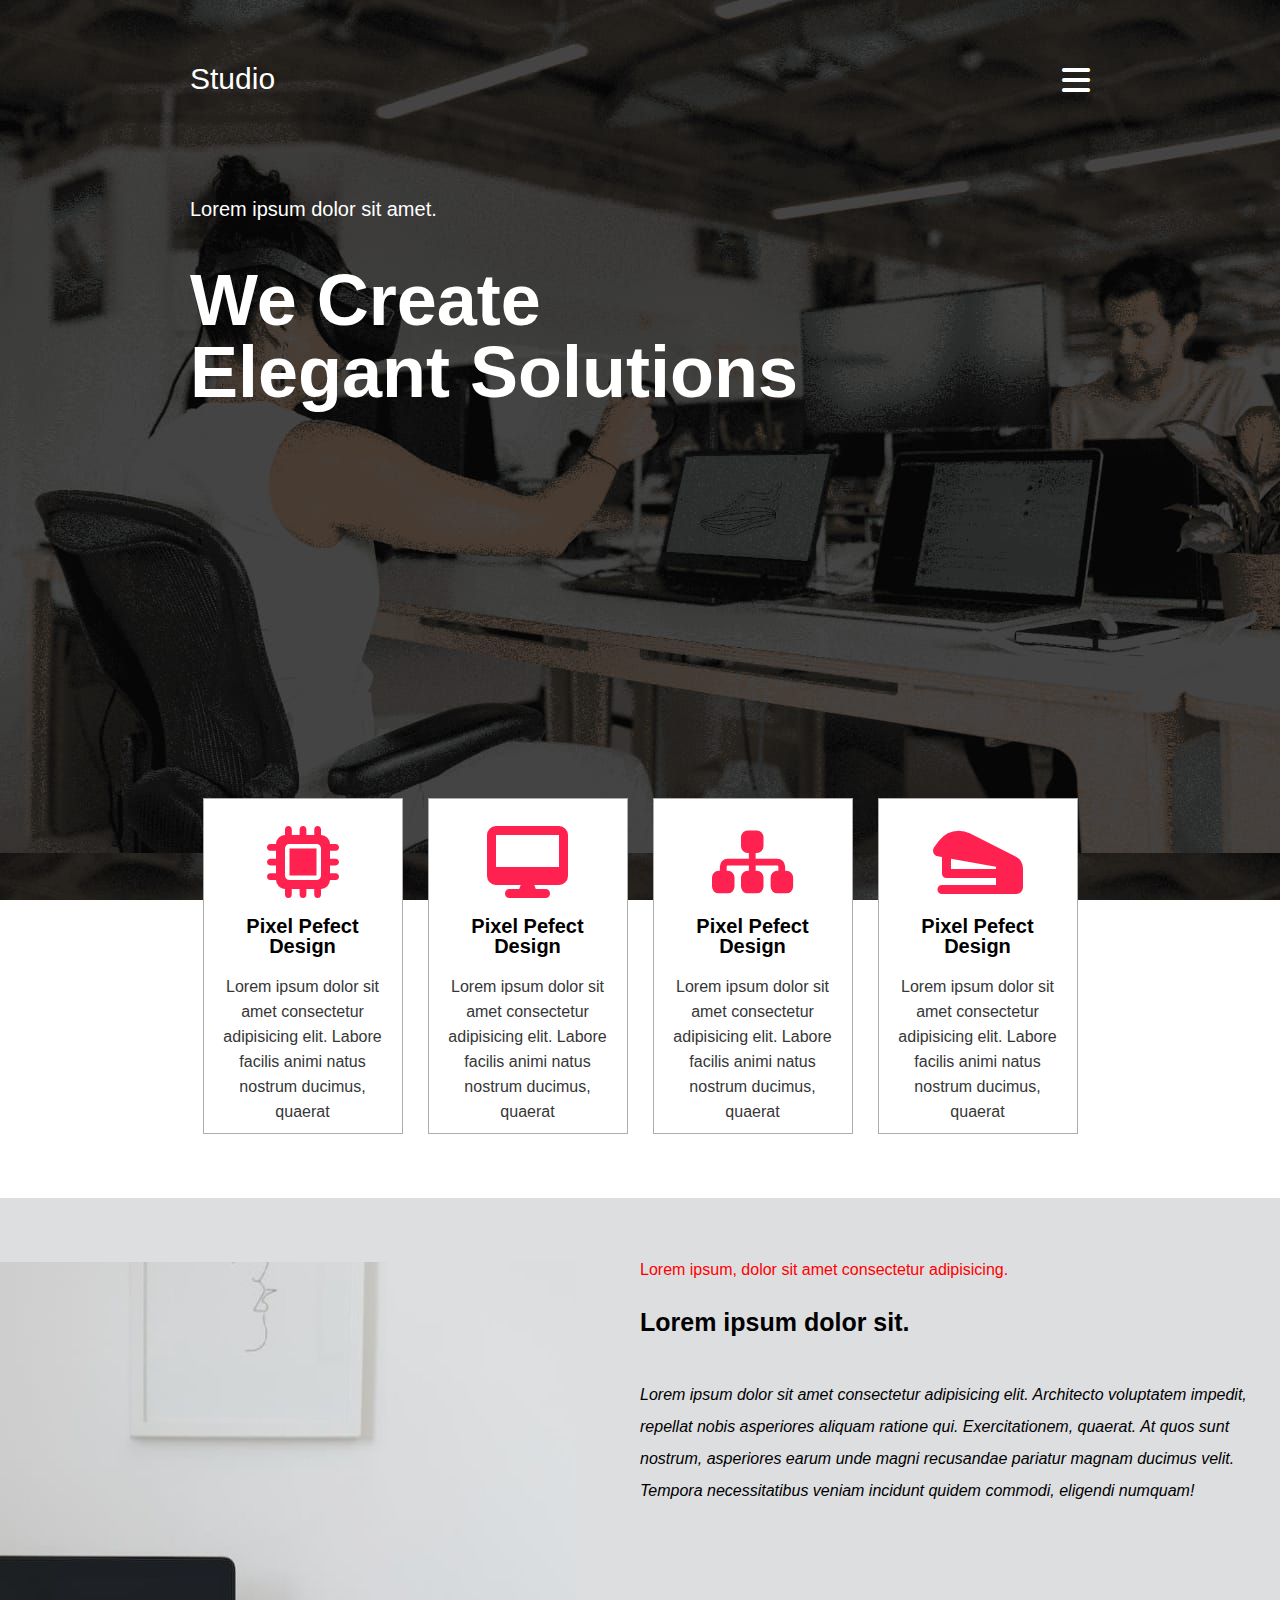
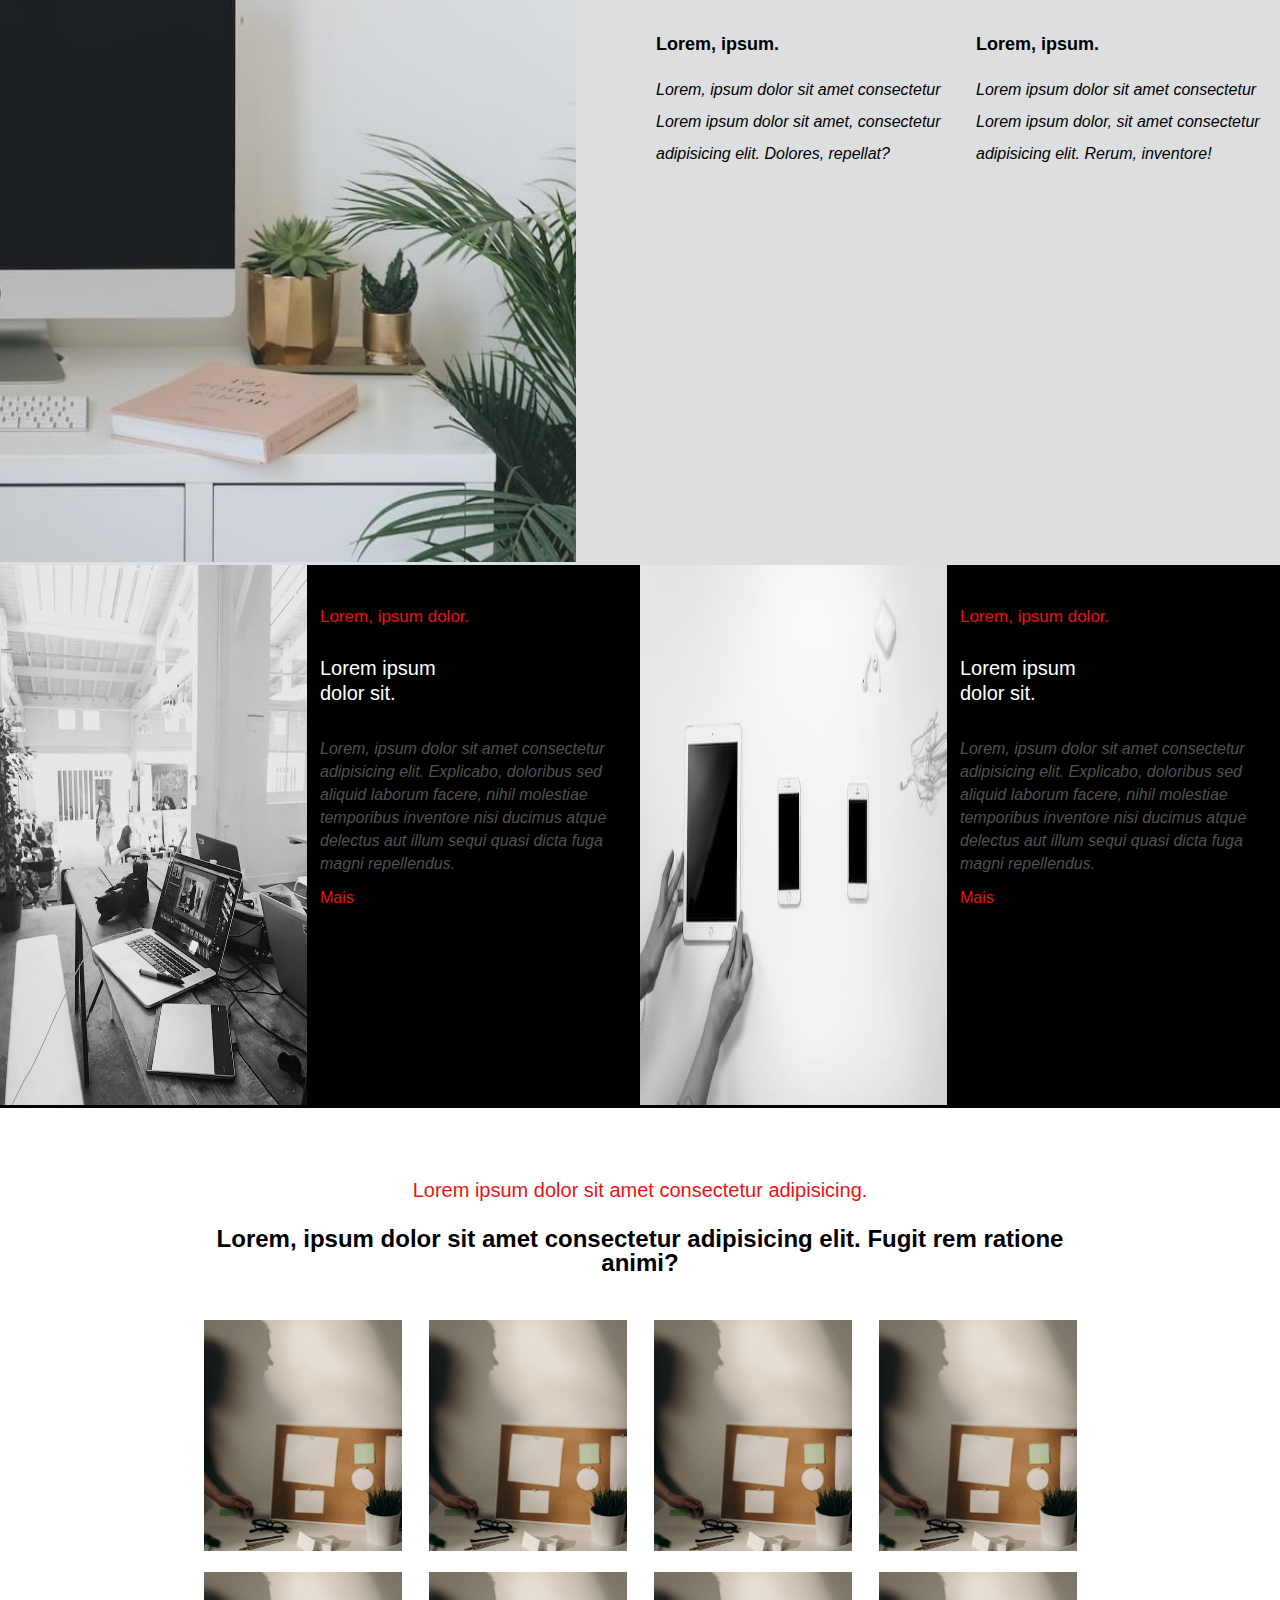
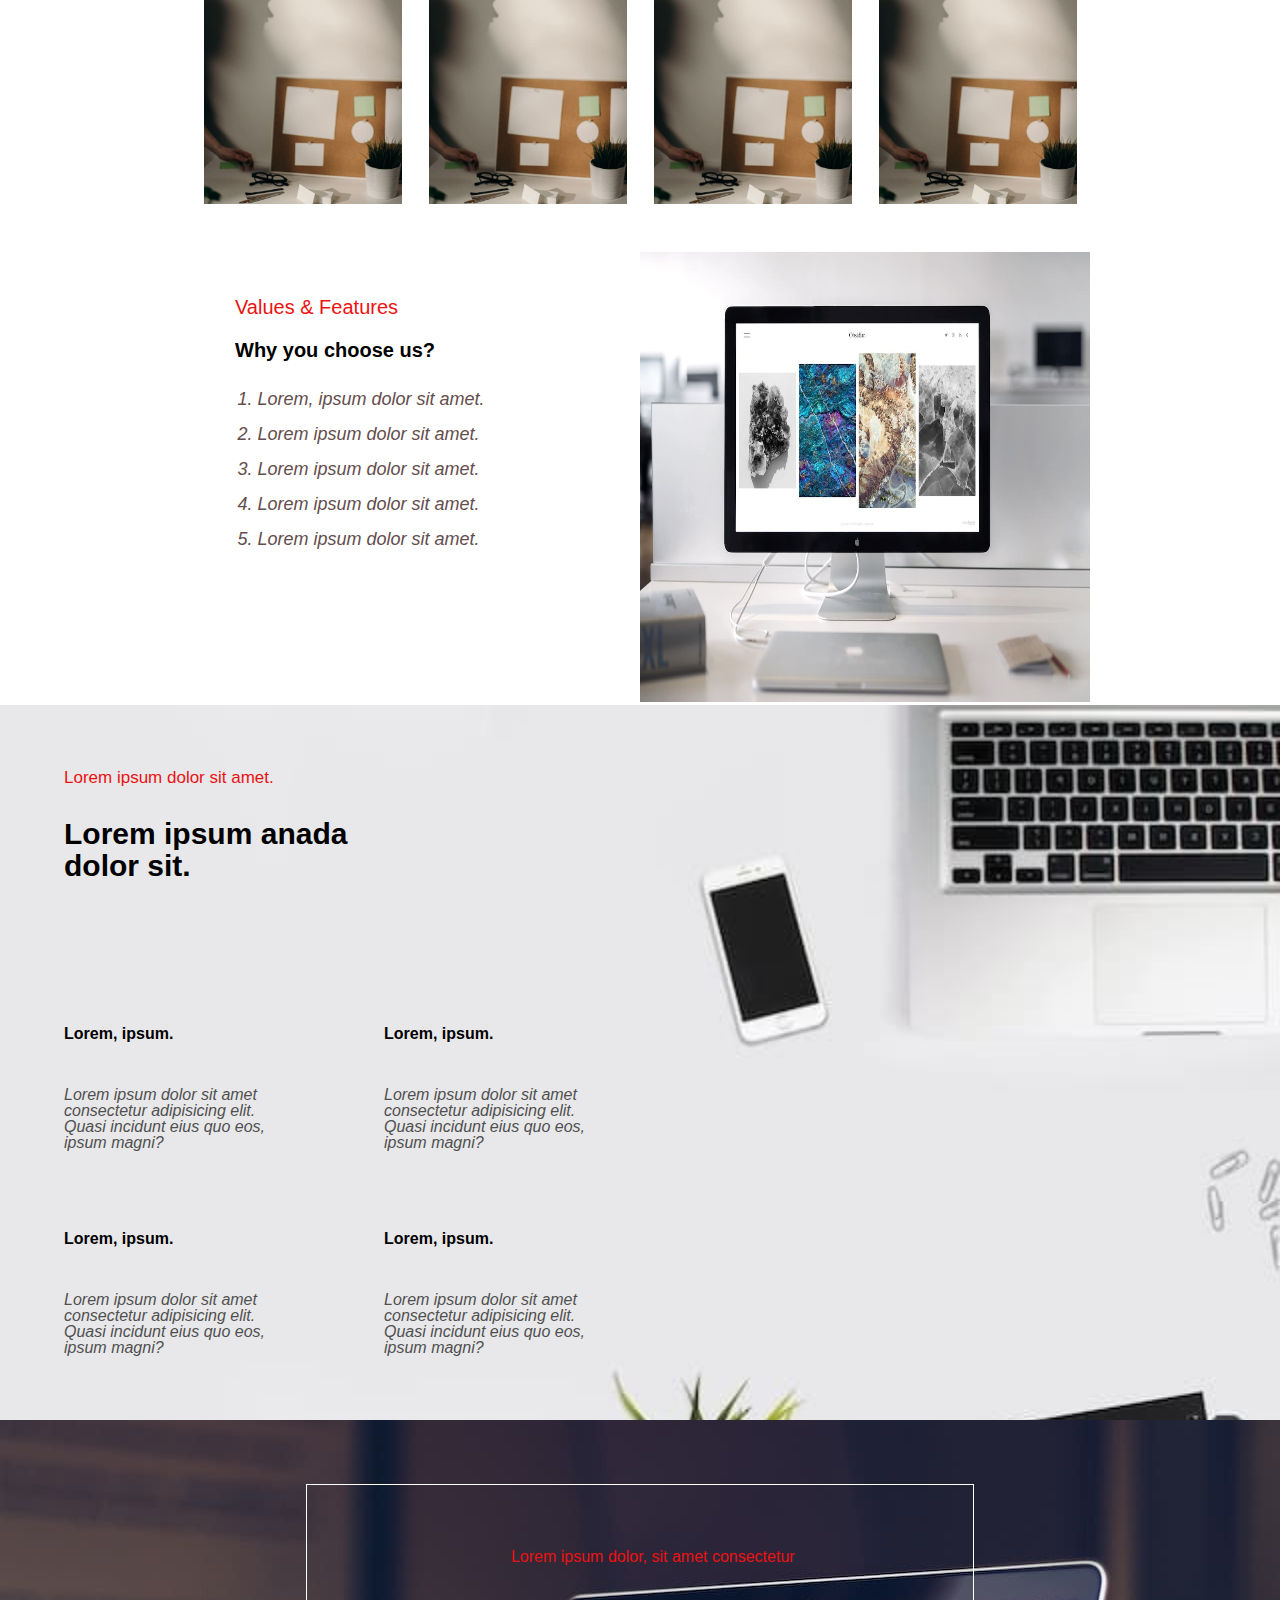
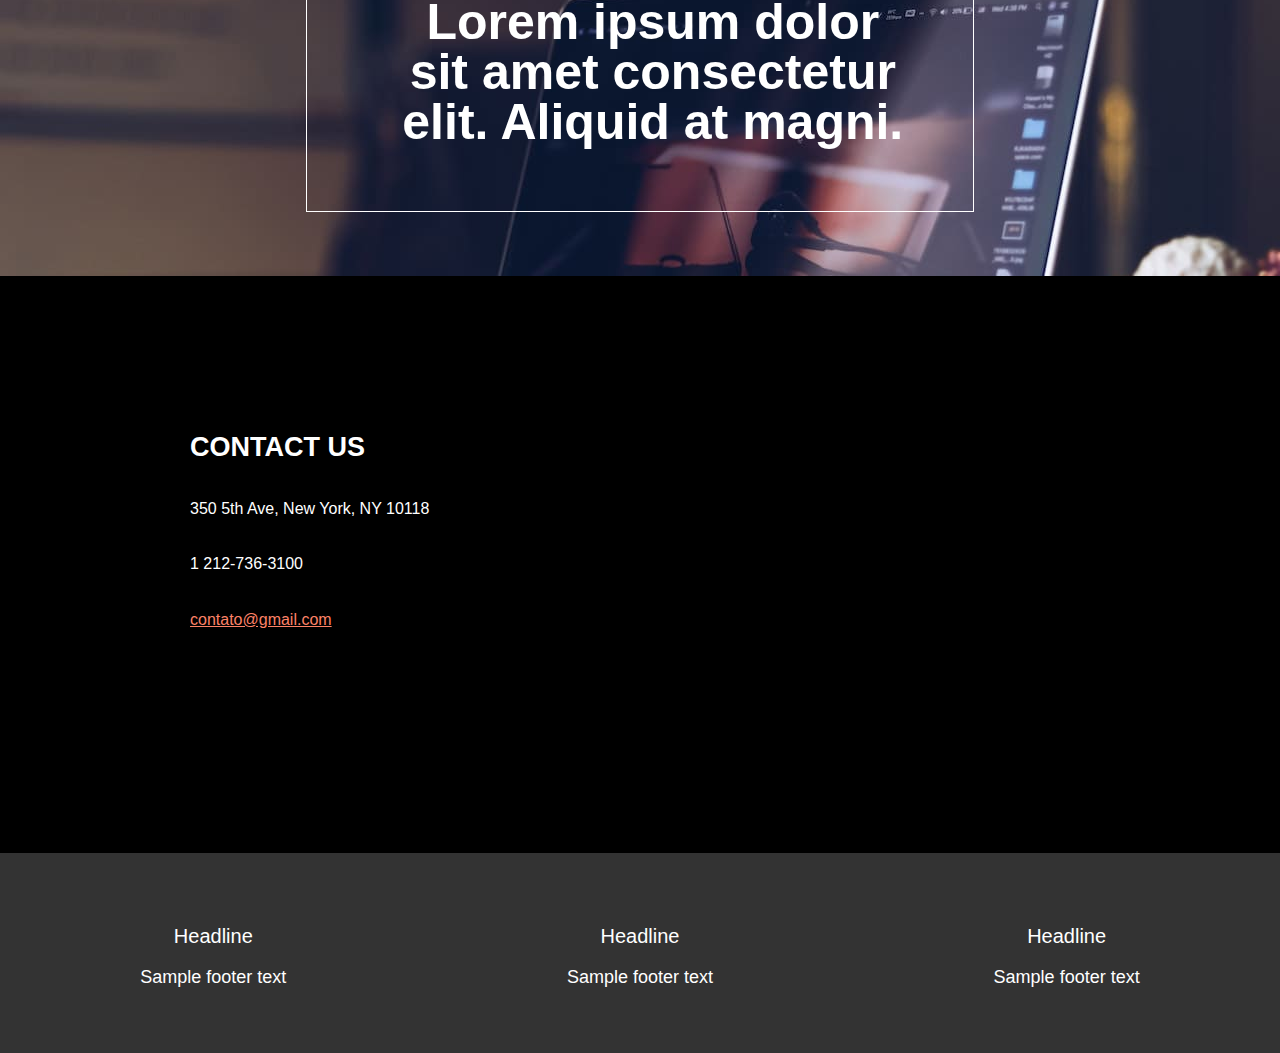
<file: index.html>
<!DOCTYPE html>
<html lang="pt-br">
<head>
    <meta charset="UTF-8">
    <meta http-equiv="X-UA-Compatible" content="IE=edge">
    <meta name="viewport" content="width=device-width, initial-scale=1.0">
    <title>Elegant</title>
    <link rel="stylesheet" href="css/reset.css">
    <link rel="stylesheet" href="css/style.css">
    <link rel="stylesheet" href="https://cdnjs.cloudflare.com/ajax/libs/font-awesome/6.2.1/css/all.min.css">
    <link rel="shortcut icon" href="img/favicon.ico" type="image/x-icon">
</head>
<body>
    <!--cabeçalho-->
    <header class="banner">
        <div class="cabecalho pagina">
            <article>Studio</article>
            <article>
                <i class="fa-solid fa-bars"></i>
            </article>
        </div>
        <div class="textbanner pagina">
            <article>
                <p>Lorem ipsum dolor sit amet. 
                <h2>
                We Create <br>
                Elegant Solutions
                </h2></p>

            </article>
        </div>

    </header>
    <!-- cards da pagina -->
    <section>
        <div class="card pagina">
            <article>
                <i class="fa-solid fa-microchip"></i>
                <h2>Pixel Pefect Design</h2>
                <p>Lorem ipsum dolor sit amet consectetur adipisicing elit. Labore facilis animi natus nostrum ducimus, quaerat </p>
            </article>
            <article>
                <i class="fa-solid fa-desktop"></i>
                <h2>Pixel Pefect Design</h2>
                <p>Lorem ipsum dolor sit amet consectetur adipisicing elit. Labore facilis animi natus nostrum ducimus, quaerat </p>
            </article>
            <article>
                <i class="fa-solid fa-sitemap"></i>
                <h2>Pixel Pefect Design</h2>
                <p>Lorem ipsum dolor sit amet consectetur adipisicing elit. Labore facilis animi natus nostrum ducimus, quaerat </p>
            </article>
            <article>
                <i class="fa-solid fa-stapler"></i>
                <h2>Pixel Pefect Design</h2>
                <p>Lorem ipsum dolor sit amet consectetur adipisicing elit. Labore facilis animi natus nostrum ducimus, quaerat </p>
            </article>
        </div>
    </section>
    <!--SEÇÃO 02 DA PAGINA-->
    <section>
        <div  class="sobre">
            <article>
                <img src="img/escritorio.jpg" >
            </article>
            <article>
                <h2>Lorem ipsum, dolor sit amet consectetur adipisicing.</h2>
                <h3>Lorem ipsum dolor sit.</h3>
                <p>Lorem ipsum dolor sit amet consectetur adipisicing elit. Architecto voluptatem impedit, repellat nobis asperiores aliquam ratione qui. Exercitationem, quaerat. At quos sunt nostrum, asperiores earum unde magni recusandae pariatur magnam ducimus velit. Tempora necessitatibus veniam incidunt quidem commodi, eligendi numquam!</p>

                <div class="container">
                    <article>
                        <h4>Lorem, ipsum.</h4>
                        <p>Lorem, ipsum dolor sit amet consectetur Lorem ipsum dolor sit amet, consectetur adipisicing elit. Dolores, repellat? </p>
                    </article>
                    <article>
                        <h4>Lorem, ipsum.</h4>
                        <p>Lorem ipsum dolor sit amet consectetur Lorem ipsum dolor, sit amet consectetur adipisicing elit. Rerum, inventore!
                        </p>
                    </article>
                </div>
            </article>
        </div>
    </section>

    <!--SEÇÃO 03 DA PAGINA-->
    <section>
        <div class="secao03">
            <article>
                <img src="img/01.jpg" alt="img de notebook">
            </article>
            <article>
                <h2>Lorem, ipsum dolor.</h2>
                <h3>Lorem ipsum <br> dolor sit.</h3>
                <p>Lorem, ipsum dolor sit amet consectetur adipisicing elit. Explicabo, doloribus sed aliquid laborum facere, nihil molestiae temporibus inventore nisi ducimus atque delectus aut illum sequi quasi dicta fuga magni repellendus.</p>
                <span>Mais</span>
            </article>
            <article>
                <img src="img/02.jpg" alt="img de tablet">
            </article>
            <article>
                <h2>Lorem, ipsum dolor.</h2>
                <h3>Lorem ipsum <br> dolor sit.</h3>
                <p>Lorem, ipsum dolor sit amet consectetur adipisicing elit. Explicabo, doloribus sed aliquid laborum facere, nihil molestiae temporibus inventore nisi ducimus atque delectus aut illum sequi quasi dicta fuga magni repellendus.</p>
                <span>Mais</span>
            </article>
        </div>
    </section>
    <!--CATALOGO DA PAGINA-->

    <section class="textcatalogo pagina">
        <div>
            <h2>Lorem ipsum dolor sit amet consectetur adipisicing.</h2>
            <h3>Lorem, ipsum dolor sit amet consectetur adipisicing elit. Fugit rem ratione animi?</h3>
        </div>
        <div class="catalogo">
            <div>
                <article><img src="img/03.jpg" alt="Imagem do Catalogo"></article>
                <article><img src="img/03.jpg" alt="Imagem do Catalogo"></article>
                <article><img src="img/03.jpg" alt="Imagem do Catalogo"></article>
                <article><img src="img/03.jpg" alt="Imagem do Catalogo"></article>
            </div>
            <div>
                <article><img src="img/03.jpg" alt="Imagem do Catalogo"></article>
                <article><img src="img/03.jpg" alt="Imagem do Catalogo"></article>
                <article><img src="img/03.jpg" alt="Imagem do Catalogo"></article>
                <article><img src="img/03.jpg" alt="Imagem do Catalogo"></article>
            </div>
        </div>
    </section>
    <section class="sect pagina">
        <div class="lista">
            <h2>Values & Features</h2>
            <h3>Why you choose us?</h3>
            <ol>
                <li>Lorem, ipsum dolor sit amet.</li>
                <li>Lorem ipsum dolor sit amet.</li>
                <li>Lorem ipsum dolor sit amet.</li>
                <li>Lorem ipsum dolor sit amet.</li>
                <li>Lorem ipsum dolor sit amet.</li>
            </ol>
        </div>
        <div class="img04">
            <img src="img/04.jpg" alt="imagem de notebook">
        </div>
    </section>

    <!--SEÇÃO 05 DA PAGINA-->
    <section class="background_text">
        <div class="textos pagina">
            <h2>Lorem ipsum dolor sit amet.</h2>
            <h3>Lorem ipsum anada <br> dolor sit.</h3>
        <div class="texto2">
            <div>
                <article>
                   <h4>Lorem, ipsum.</h4>
                   <p>Lorem ipsum dolor sit amet consectetur adipisicing elit. Quasi incidunt eius quo eos, ipsum magni?</p>
                </article>
                <article>
                    <h4>Lorem, ipsum.</h4>
                    <p>Lorem ipsum dolor sit amet consectetur adipisicing elit. Quasi incidunt eius quo eos, ipsum magni?</p>
                 </article>
            </div>
            <div>
                <article>
                   <h4>Lorem, ipsum.</h4>
                   <p>Lorem ipsum dolor sit amet consectetur adipisicing elit. Quasi incidunt eius quo eos, ipsum magni?</p>
                </article>
                <article>
                    <h4>Lorem, ipsum.</h4>
                    <p>Lorem ipsum dolor sit amet consectetur adipisicing elit. Quasi incidunt eius quo eos, ipsum magni?</p>
                 </article>
        </div>
        </div>
    </div>
    </section>

    <!--SEÇÃO 06 DA PÁGINA-->
    <section>
        <div class="central">
            <div>
                <h2>Lorem ipsum dolor, sit amet consectetur </h2>
                <p>Lorem ipsum dolor <br> sit amet consectetur  <br> elit. Aliquid at magni.
                </p>
            </div>
        </div>
    </section>
    <!--SEÇÃO 07 DA PAGINA-->
    <section class="back_endereco">
        <div class="endereco pagina">
            <article>
                <h2>CONTACT US</h2>
                <span>350 5th Ave, New York, NY 10118</span>
                <span>1 212-736-3100</span>
                <a href="#">contato@gmail.com</a>
            </article>
            <article>
                <iframe src="https://www.google.com/maps/embed?pb=!1m18!1m12!1m3!1d387191.33750346664!2d-73.97968099999994!3d40.6974881!2m3!1f0!2f0!3f0!3m2!1i1024!2i768!4f13.1!3m3!1m2!1s0x89c24fa5d33f083b%3A0xc80b8f06e177fe62!2sNova%20Iorque%2C%20NY%2C%20EUA!5e0!3m2!1spt-BR!2sbr!4v1676497992580!5m2!1spt-BR!2sbr" width="500" height="550" style="border:0;" allowfullscreen="" loading="lazy" referrerpolicy="no-referrer-when-downgrade"></iframe> 
            </article>
        </div>
    </section>
    <footer>
        <article>
            <h2>Headline</h2>
            <p>Sample footer text</p>
        </article>
        <article>
            <h2>Headline</h2>
            <p>Sample footer text</p>
        </article>
        <article>
            <h2>Headline</h2>
            <p>Sample footer text</p>
        </article>
    </footer>
</body>
</html>
</file>
<file: css/style.css>
/* CABECALHO DA PÁGINA*/
.pagina{
    margin: 0 auto;
    max-width: 900px;
}

.cabecalho{
    display: flex;
    padding-top: 5%;
}

.cabecalho article{

    width: 50%;
}



.cabecalho article:nth-child(1){
    font-size: 30px;
    font-family: 'Roboto', sans-serif;
    color: #fff;
}

.cabecalho article:nth-child(2){
    text-align: end;
    font-size: 32px;
    color: #fff;
}

.cabecalho article i{
    cursor: pointer;
}


.banner{
    background: url(../img/banne.jpg);
    height: 100vh;
    background-size: 100%;
}

/* TEXTO DO BANNER */

.textbanner{
    margin-top: 8%;
    color: #fff;
    font-family: 'Roboto', sans-serif;
    padding-bottom: 10%;
}

.textbanner article p{
    margin-bottom: 5%;
    font-size: 20px;
}

.textbanner article h2{
    font-size: 72px;
    line-height: 72px;
    font-weight: bolder;
    
}

/*CARDS DO SITE*/

.card{
    display: flex;
    justify-content: space-around;
    font-family: 'Roboto', sans-serif;
    margin-top: -8%;
    padding-bottom: 5%;
}

.card article{
    width: 20%;
    text-align: center;
    background-color: #fff;
    border: solid 1px rgb(172,172,172);
    padding: 1%;
}

.card article i{
    font-size: 72px;
    margin-bottom: 10%;
    color: rgb(255,33,79);
    margin-top: 10%;
}

.card article h2{
    font-size: 20px;
    font-weight: bolder;
}

.card article p{
    margin-top: 10%;
    line-height: 25px;
    color: rgb(54,54,54);
}

/*seção 02 da pagina*/

.sobre{
    display: flex;
    background-color: rgb(221,222,224);
    font-family: 'Roboto', sans-serif;
    padding-top: 5%;
}

.sobre article{
    width: 70%;
}

.sobre article{
    width: 50%;
}
    

.sobre article img{
    width: 90%;
    height: 100vh;
    opacity: 0.9;
}

.sobre article:nth-child(2) h2{
    margin-bottom: 5%;
    color: red;
}

.sobre article:nth-child(2) h3{
    font-size: 25px;
    font-weight: bold;
}

.sobre article:nth-child(2) p{
    margin-top: 7%;
    line-height: 32px;
    color:black

}

.container{
    display: flex;
    margin-top: 20%;
    width: 100%;
    justify-content: space-around;

}

.container article{
    width: 45%;
}

.container article h4{
    font-weight: bold;
    font-size: 18px;
}

.sobre article p{
    font-style: italic;
}

/*SEÇÃO 03 DA PÁGINA */

.secao03{
    display: flex;
    width: 100%;
    background-color: rgb(0,0,0);
    font-family: Roboto, sans-serif;
}


.secao03 article:nth-child(even){
    padding: 1%;
}

.secao03 article{
    width: 25%;
}

.secao03 article h2{
    font-size: 17px;
    color: rgb(235, 18,18);
    margin-top: 10%;
}

.secao03 article h3{
    font-size: 20px;
    color: #fff;
    margin-top: 10%;
    line-height: 25px;
}

.secao03 article p{
    font-style: italic;
    margin-top: 10%;
    line-height: 23px;
    color: rgb(80,80,80);
    margin-bottom: 5%;
}

.secao03 article span{
    color: rgb(235, 18,18) ;
    cursor: pointer;
}
.secao03 article img{
    width: 100%;
    height: 60vh;
    filter: grayscale(100%);
}

/*CATALOGO DA PAGINA*/

.textcatalogo div{
    text-align: center;
    font-family: Roboto, sans-serif;
}

.textcatalogo div h2{
    color: rgb(235, 18,18);
    font-size: 20px;
    margin-top: 8%;
}

.textcatalogo div h3{
    font-size: 24px;
    margin-top: 3%;
    font-weight: bold;
}

.catalogo div{
    width: 100%;
    display: flex;
    justify-content: space-around;
    margin-top: 2%;
}
.catalogo{
    margin-top: 5%;
}

.catalogo div article{
    width: 22%;
}

.catalogo div article img{
    width: 100%;
}

/*LISTA*/

.sect{
    display: flex;
}
.sect div{
    width: 50%;
}

.sect div img{
    width: 100%;
    height: 50vh;
    margin-top: 10%;
}

.sect div:nth-child(1){
    margin-top: 10%;
    font-size: 20px;
    font-family: Roboto, sans-serif ;
}

.sect div h2{
    color: rgb(235, 18,18);
    margin-bottom: 5%;
    padding-left: 10%;
}

.sect div h3{
    font-weight: bold;
    padding-bottom: 5%;
    padding-left: 10%;
}

.sect div ol{
    padding-left: 15%;

}
.sect div li{
    list-style-type: decimal;
    color: rgb(100,77,77);
    font-style: italic;
    line-height: 35px;
    font-size: 18px;
    
}

/*SEÇÃO 05 DA PÁGINA*/

.background_text{
    background: url(../img/05.jpg) no-repeat;
    background-size: 100%;
    padding-bottom: 5%;
}



.textos h2{
    color: rgb(235, 18,18);
    font-family: Roboto, sans-serif;
    font-size: 17px;
    padding-top: 10%;
}

.textos h3{
    font-family: Roboto, sans-serif;
    font-size: 30px;
    font-weight: bold;
    margin-top: 5%;
    line-height: 32px;
}

.textos{
    width: 50%;
    margin-left: 5%;
}

.texto2{
    display: flex;
    margin-top: 10%;
    font-family: Roboto, sans-serif;
    width: 100%;
}

.texto2 article{
    margin-top: 25%;
    width: 70%;
}

.texto2 article h4{
    font-weight: bold;
    margin-bottom: 20%;
}

.texto2 article p{
    font-style: italic;
    color: rgb(80,80,80);
}

/*SEÇÃO 06 DA PÁGINA*/
.central{
    background: url(../img/06.jpg) no-repeat;
    background-size: 100%;
    font-family: 'Roboto', sans-serif;
    text-align: center;
    width: 100%;
    display: flex;
    justify-content: center;
    padding-bottom: 5%;
}

.central div{
    border: solid 1px #fff;
    width: 50%;
    margin-top: 5%;
    padding-left: 2%;
    
}
.central div h2{
    color: rgb(235, 18,18);
    padding-top: 10%;
}

.central div p{
    color: #fff;
    font-size: 50px;
    font-weight: bold;
    padding-top: 5%;
    padding-bottom: 10%;
}

/*Endereço da pagina*/
.back_endereco{
    background-color: #000;
}

.endereco{
    display: flex;
    width: 100%;
    color: #fff;
    font-family: 'Roboto', sans-serif;
}

.endereco article{
    width: 50%;
    display: flex;
    flex-direction: column;
}
.endereco article:nth-child(2){
    padding: 0 3% 3% 3%;
}
.endereco article h2{
    font-size: 27px;
    font-weight: 600;
    margin-top: 40%;
}

.endereco article span{
    margin-top: 10%;
}

.endereco article a{
    margin-top: 10%;
    color: rgb(253, 130, 103);
}

/*FOOTER*/

footer{
    display: flex;
    background-color: #333333;
    height: 200px;
    justify-content: space-around;
    text-align: center;
    color: #fff;
    font-family: 'Roboto', sans-serif;
}

footer h2{
    font-size: 20px;
    padding-top: 50%;
}

footer p{
    font-size: 18px;
    padding-top: 15%;
}
</file>
